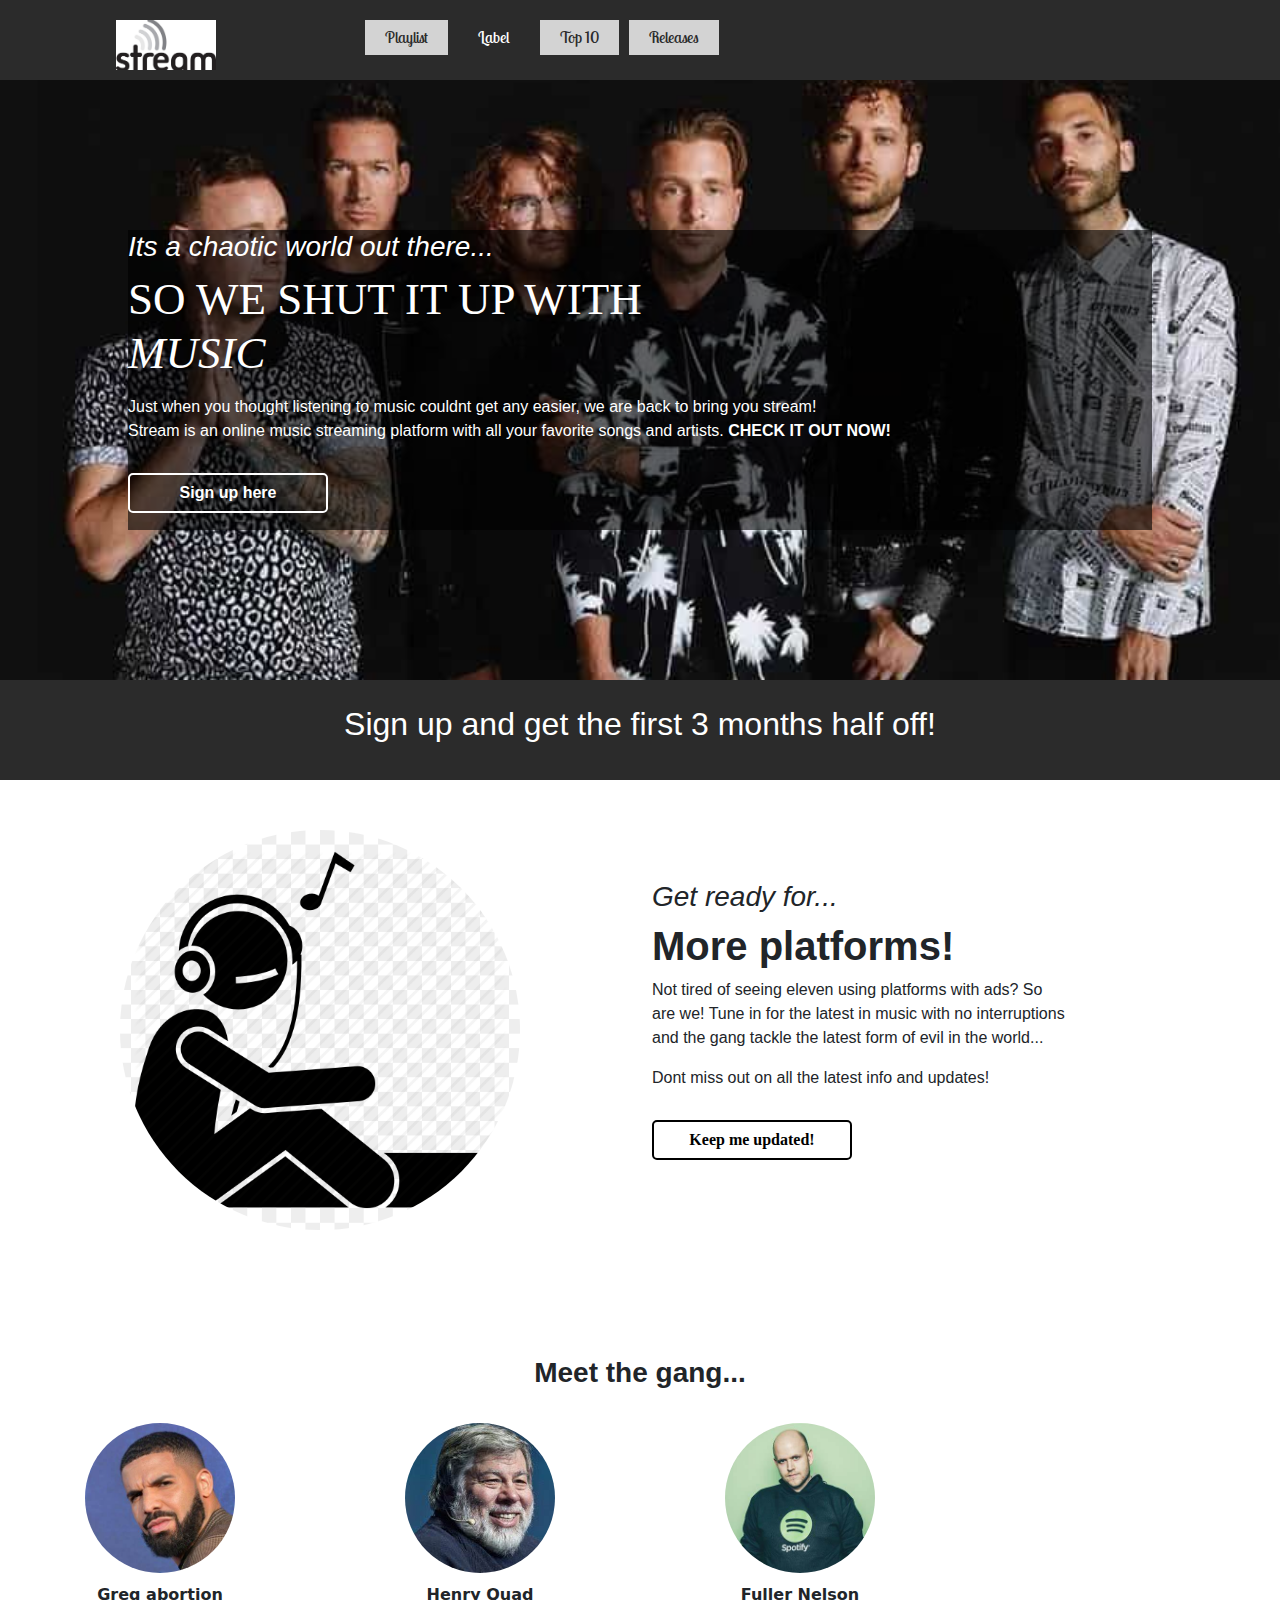
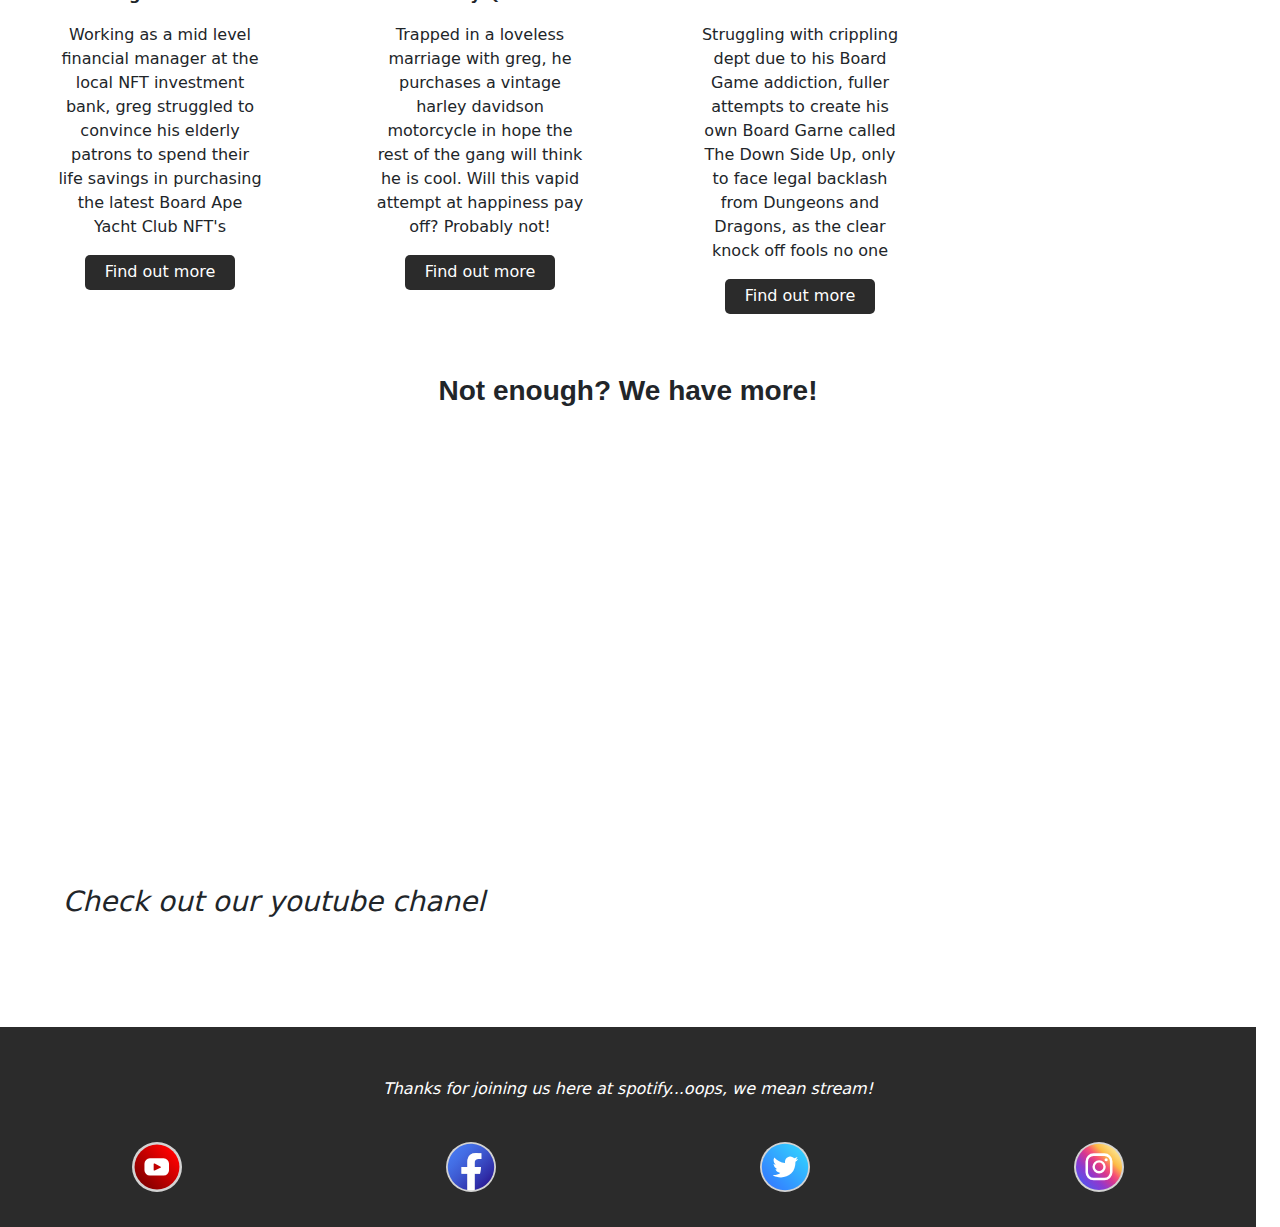
<file: pages/label.html>
<!DOCTYPE html>
<html lang="en">
<head>
    <meta charset="UTF-8">
    <meta http-equiv="X-UA-Compatible" content="IE=edge">
    <meta name="viewport" content="width=device-width, initial-scale=1.0">
    <title>Final</title>

      <!--External Documents-->
<link rel="stylesheet" href="https://cdn.jsdelivr.net/npm/bootstrap@5.2.3/dist/css/bootstrap.min.css">
<script src="https://cdn.jsdelivr.net/npm/bootstrap@5.2.3/dist/js/bootstrap.min.js">
 </script>


<link rel="preconnect" href="https://fonts.googleapis.com">
<link rel="preconnect" href="https://fonts.gstatic.com" crossorigin>
<link href="https://fonts.googleapis.com/css2?family=Lobster+Two:wght@700&display=swap" rel="stylesheet">
<link href="https://fonts.googleapis.com/css2?family=Lobster&family=Overpass&display=swap" rel="stylesheet">
    <!--Internal Documents-->
<link rel="stylesheet" href="../css/main3.css">

</head>
<body>
    <nav>
        <div class="row">
        <div class="logo"><h3></h3></div>
        <div class="nav-con">
           

            <ul>
                <a href="../index.html"><li>Releases</li></a>
                <a href="../pages/top10.html"><li>Top 10</li></a>
                <a href="../pages/label.html"><li class="active">Label</li></a>
                <a href="../pages/playlist.html"><li>Playlist</li></a>
            </ul>
            
           
        </div>
    </div>
    </nav>
    <header>
        <div class="overlay">
        
        
        <h3><i>Its a chaotic world out there...</i></h3>
        <h1>So we shut it up with <br><i>Music</i></h1>
        <p>Just when you thought listening to music couldnt get any easier, we are back to bring you stream!
            <br>Stream is an online music streaming platform with all your favorite songs and artists. <b>CHECK IT OUT NOW!</b>
        </p>
       <div class="cta">Sign up here</div>
    </div>
    </header>

    <div class="container-fluid">

        <div class="row">
            <div class="intro col-12">
                <h2>Sign up and get the first 3 months half off!</h2>            </div> 
        </div>

        <div class="row">
            <div class="col-6">
                <div class="image-circle"></div>
            </div> 
            <div class="col-6 half">
                <h3><i>Get ready for...</i></h3>
                <h1><b>More platforms!</b></h1>
                <p>Not tired of seeing eleven using platforms with ads? So<br>
                    are we! Tune in for the latest in music with no interruptions<br>
                    and the gang tackle the latest form of evil in the world...
                </p>
                <p>Dont miss out on all the latest info and updates!</p>
                <div class="cta-body">Keep me updated!</div>
            </div> 
        </div>

        <div class="row">
           <p><h3 class="section-head"><b>Meet the gang...</b></h3>
          
            <div class="col-3">
                <div class="thumbnail">
                    <div class="image"></div>
                    <p><strong>Greg abortion</strong></p>
                    <p>Working as a mid level financial manager at the local NFT investment bank, greg struggled to convince his elderly patrons to spend their life savings in purchasing the latest Board Ape Yacht Club NFT's</p>
                    <div class="small-btn">Find out more</div>
                </div>
            </div> 
            <div class="col-3">
                <div class="thumbnail">
                    <div class="image2"></div>
                    <p><strong>Henry Quad</strong></p>
                    <p> Trapped in a loveless marriage with greg, he purchases a vintage harley davidson motorcycle in hope the rest of the gang will think he is cool.
                        Will this vapid attempt at happiness pay off? Probably not!</p>
                    <div class="small-btn">Find out more</div>
                </div>
            </div> 
            <div class="col-3">
                <div class="thumbnail">
                    <div class="image3"></div>
                    <p><strong>Fuller Nelson</strong></p>
                    <p>Struggling with crippling dept due to his Board Game addiction, fuller attempts to create his own Board Garne called The Down Side Up, only to face legal backlash from Dungeons and Dragons, as the clear knock off fools no one </p>
                    <div class="small-btn">Find out more</div>
                </div>
           
        </div>

        <div class="row">
            <h3 style="margin-top: 60px;" class="section-head"><b>Not enough? We have more!</b></h3>
           
            <div class="col-6 dbl-50">
                
                <div class="image-block-pg2"><iframe width="560" height="315" src="https://www.youtube.com/embed/lggtwcmSq1k" title="YouTube video player" frameborder="0" allow="accelerometer; autoplay; clipboard-write; encrypted-media; gyroscope; picture-in-picture; web-share" allowfullscreen></iframe></div>
                <h3><i>Check out our youtube chanel</i></h3>
                
            </div> 
           
        </div>

        
        <div class="row">
            <footer>
                <p><i>Thanks for joining us here at spotify...oops, we mean stream!</i></p>
                <div class="row">
                <div class="col-3">
                    <div class="thumbnail">
                        <div class="image1"></div>
                        </div>
                </div> 
                <div class="col-3">
                    <div class="thumbnail">
                        <div class="image22"></div>
                        
                    </div>
                </div> 
                <div class="col-3">
                    <div class="thumbnail">
                        <div class="image32"></div>
                        
                    </div>
                </div> 
                <div class="col-3">
                    <div class="thumbnail">
                        <div class="image42"></div>
                        
                    </div>
                </div> 
            </div>
            </footer>
        </div>
        
    </div>
    <!--container-->
    
    
</body>
</html>
</file>
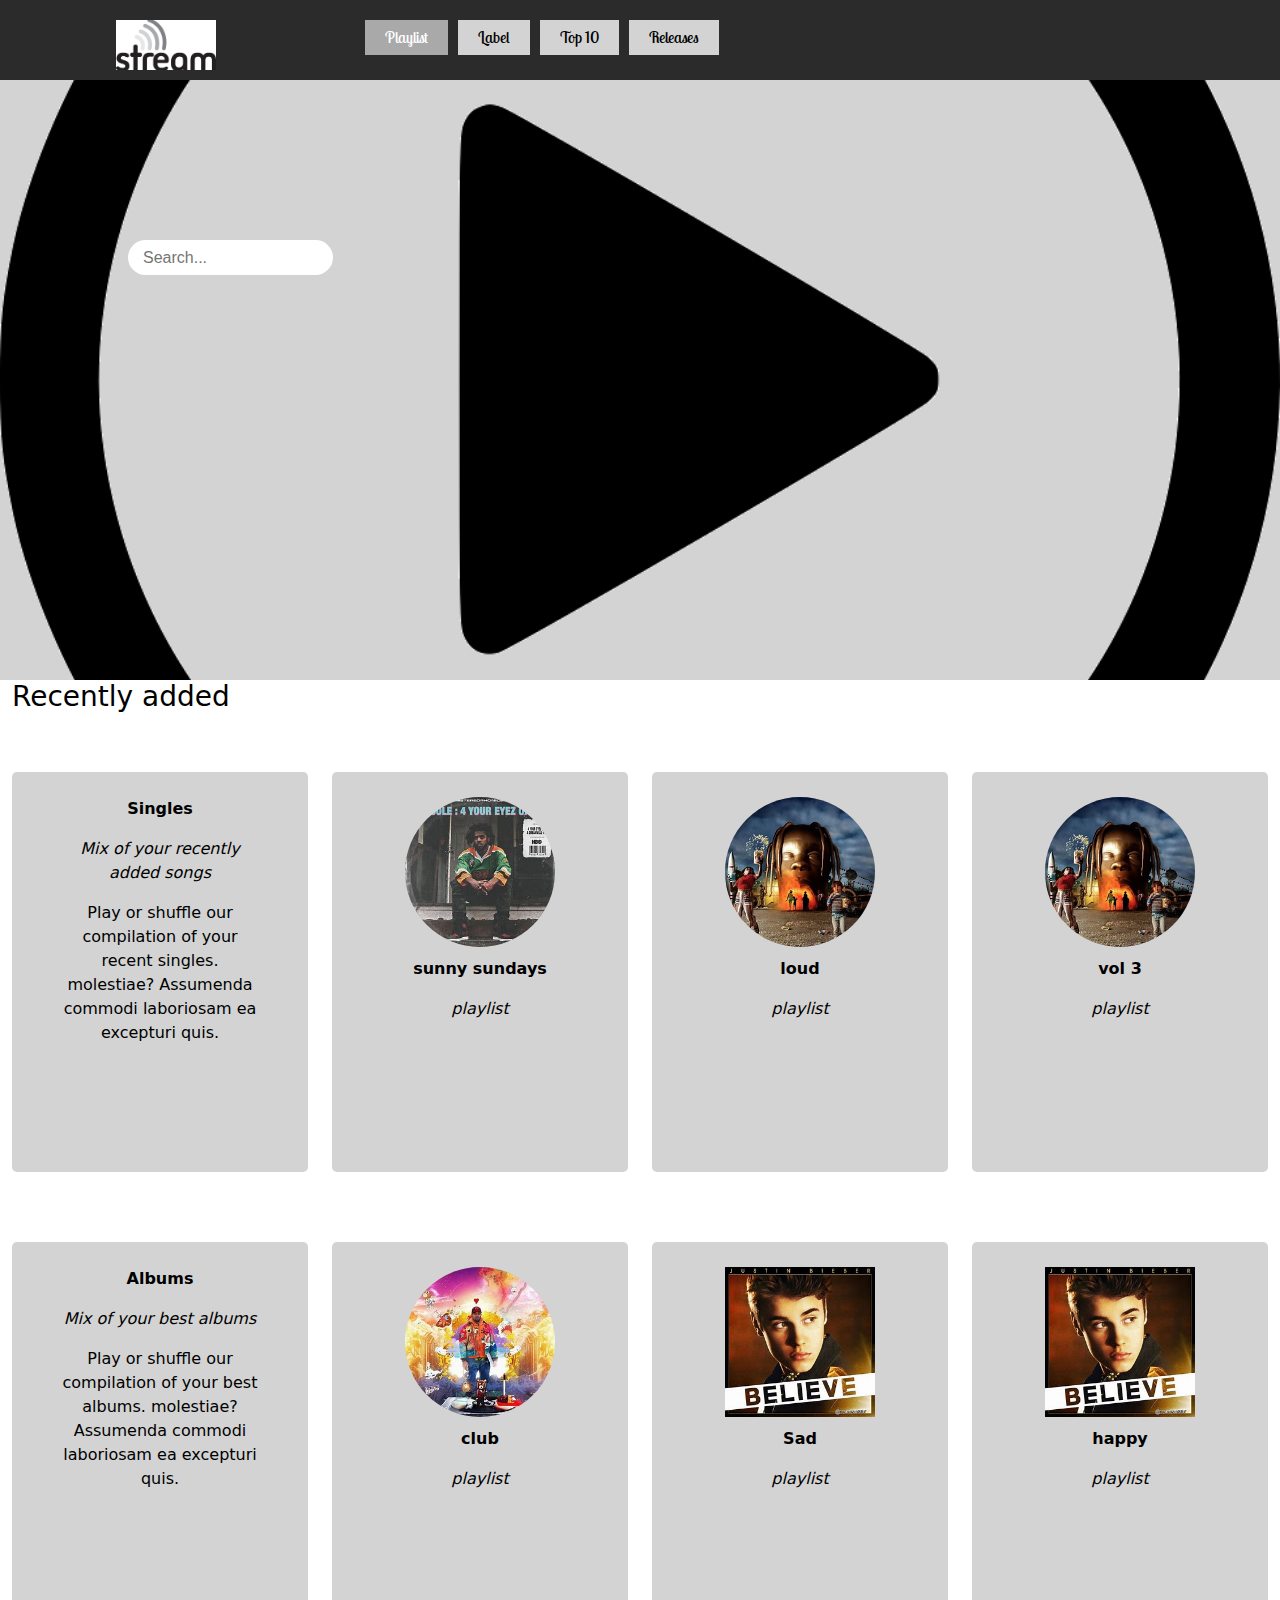
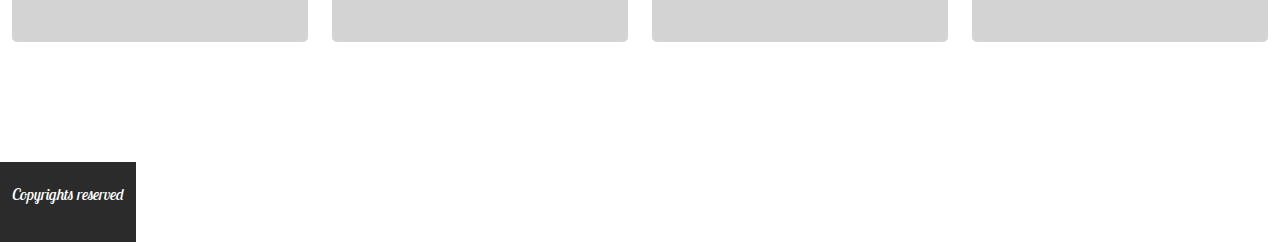
<file: pages/playlist.html>
<!DOCTYPE html>
<html lang="en">
<head>
    <meta charset="UTF-8">
    <meta http-equiv="X-UA-Compatible" content="IE=edge">
    <meta name="viewport" content="width=device-width, initial-scale=1.0">
    <title>Final</title>

      <!--External Documents-->
<link rel="stylesheet" href="https://cdn.jsdelivr.net/npm/bootstrap@5.2.3/dist/css/bootstrap.min.css">
<script src="https://cdn.jsdelivr.net/npm/bootstrap@5.2.3/dist/js/bootstrap.min.js">
 </script>


<link rel="preconnect" href="https://fonts.googleapis.com">
<link rel="preconnect" href="https://fonts.gstatic.com" crossorigin>
<link href="https://fonts.googleapis.com/css2?family=Lobster+Two:wght@700&display=swap" rel="stylesheet">
<link href="https://fonts.googleapis.com/css2?family=Lobster&family=Overpass&display=swap" rel="stylesheet">
    <!--Internal Documents-->
<link rel="stylesheet" href="../css/main4.css">

</head>
<body>
    <nav>
        <div class="row">
        <div class="logo"><h3></h3></div>
        <div class="nav-con">
           

            <ul>
                <a href="../index.html"><li>Releases</li></a>
                <a href="../pages/top10.html"><li>Top 10</li></a>
                <a href="../pages/label.html"><li >Label</li></a>
                <a href="../pages/playlist.html"><li class="active">Playlist</li></a>
            </ul>
            
           
        </div>
    </div>
    </nav>
    <header>
        <div class="overlay">
        
        
            <input class="input-el" type="text" placeholder="Search..." required>
    </div>
    </header>

    <div class="container-fluid">

       

        <div class="row">
            <div class="container-fluid">
            <h3>Recently added</h3>
          

        

        

                <div class="row">
                    
                     <div class="col-3">
                         <div class="image-block">
                            <strong>Singles</strong></p>
                                <p><i>Mix of your recently added songs</i></p>
                                <p>Play or shuffle our compilation of your recent singles. molestiae? Assumenda commodi laboriosam ea excepturi quis.</p>
                               
                          
                             
                         
                         </div>
                     </div> 
                     <div class="col-3">
                         <div class="image-block">
                             <div class="image2"></div>
                             <strong>sunny sundays</strong></p>
                             <p><i>playlist</i></p>
                             
                         </div>
                     </div> 
                     <div class="col-3">
                         <div class="image-block">
                             <div class="image3"></div>
                             <strong>loud</strong></p>
                             <p><i>playlist</i></p>
                             
                         </div>
                     </div> 
                     <div class="col-3">
                        <div class="image-block">
                            <div class="image3"></div>
                            <strong>vol 3</strong></p>
                             <p><i>playlist</i></p>
                            
                        </div>
                           
                         </div>
                     </div> 

                     <div class="row">
                    
                        <div class="col-3">                    
                            <div class="image-block">
                                <p><strong>Albums</strong></p>
                                <p><i>Mix of your best albums</i></p>
                                <p>Play or shuffle our compilation of your best albums. molestiae? Assumenda commodi laboriosam ea excepturi quis.</p>
                               
                                <div class="image11"></div>
                                
                            </div>
                        </div> 
                        <div class="col-3">
                            <div class="image-block">
                                <div class="image22"></div>
                                <strong>club</strong></p>
                                <p><i>playlist</i></p>
                                
                            </div>
                        </div> 
                        <div class="col-3">
                            <div class="image-block">
                                <div class="image33"></div>
                                <strong>Sad</strong></p>
                                <p><i>playlist</i></p>
                            </div>
                        </div> 
                        <div class="col-3">
                           <div class="image-block">
                               <div class="image33"></div>
                               <strong>happy</strong></p>
                               <p><i>playlist</i></p>
                               
                           </div>
                              
                            </div>
                        </div> 
                    
                          
                       </div> 
                 






                     
                 
                       
                    </div> 
                <div class="row">
                    <footer>
                        <p><i>Copyrights reserved</i></p>
                        
                    </footer>
                </div>
            


            </div>
        
            <!--container-->
        
    



</body>
</html>
</file>
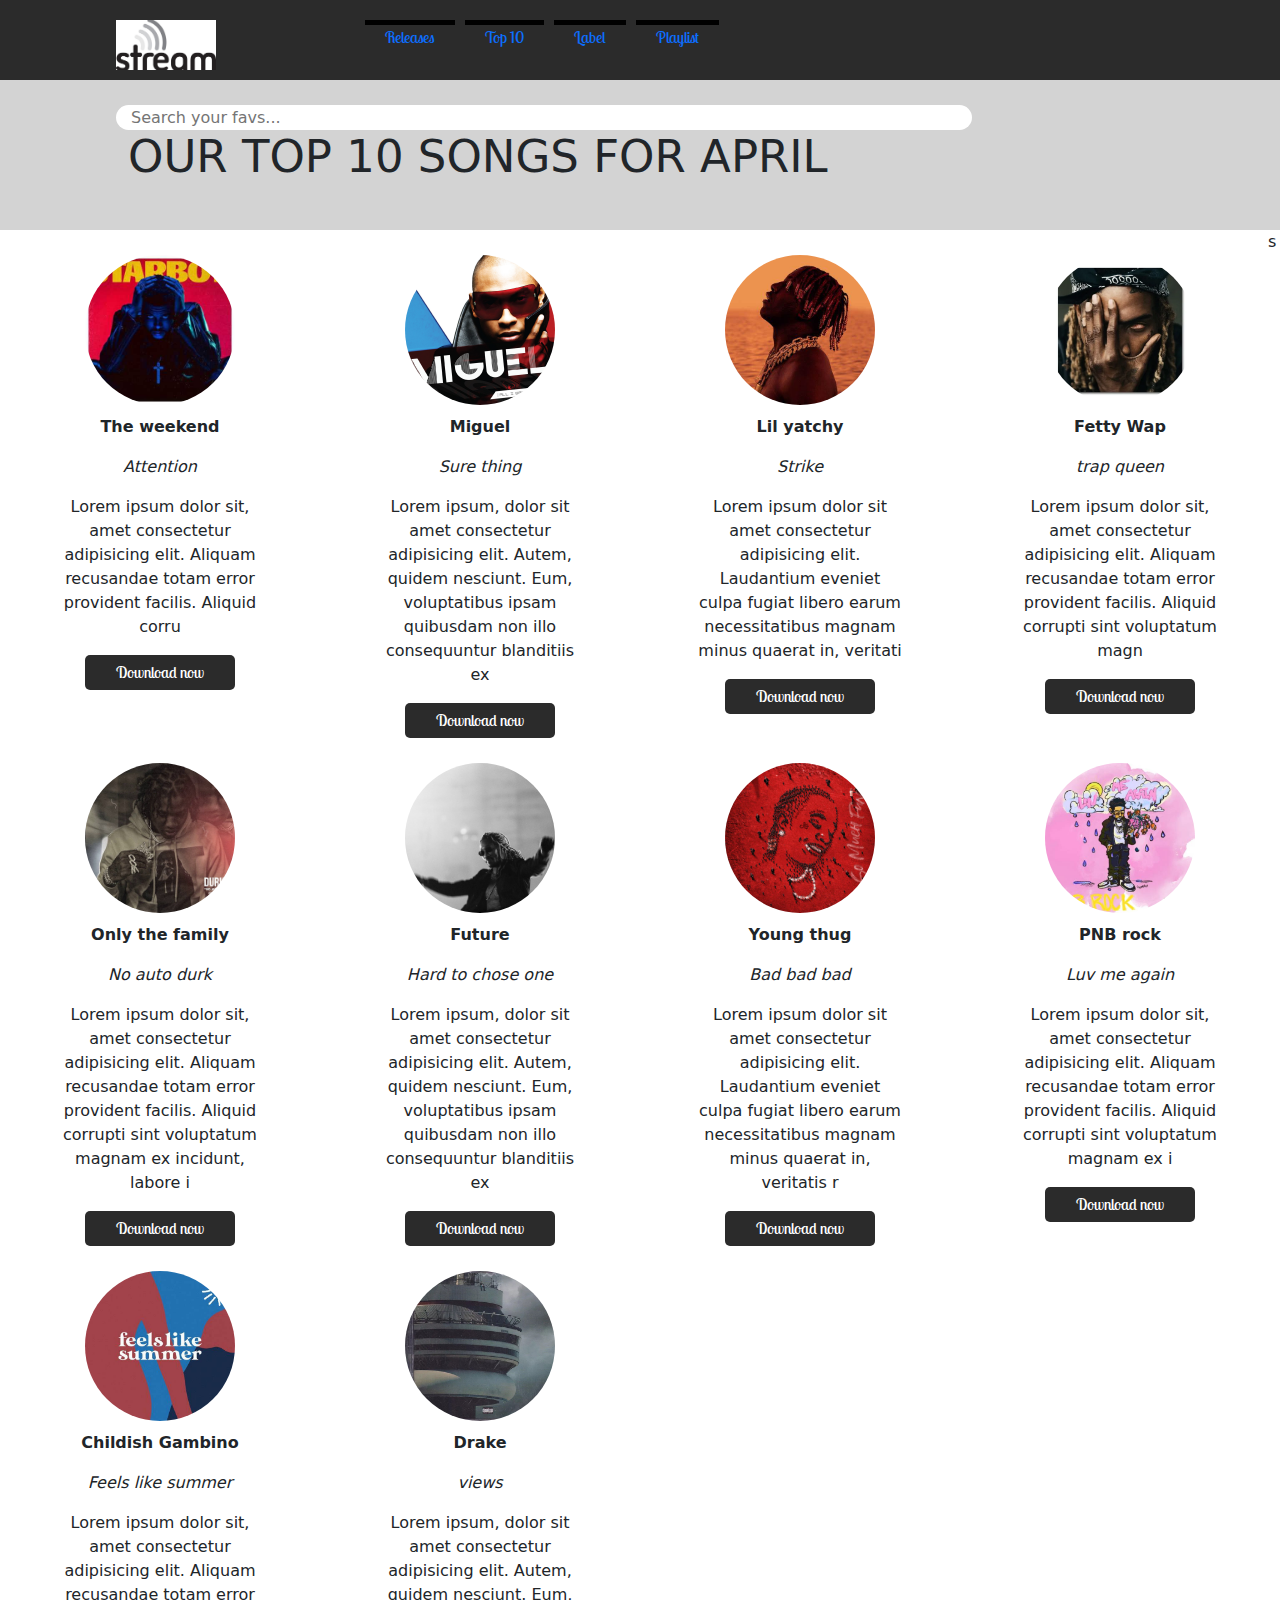
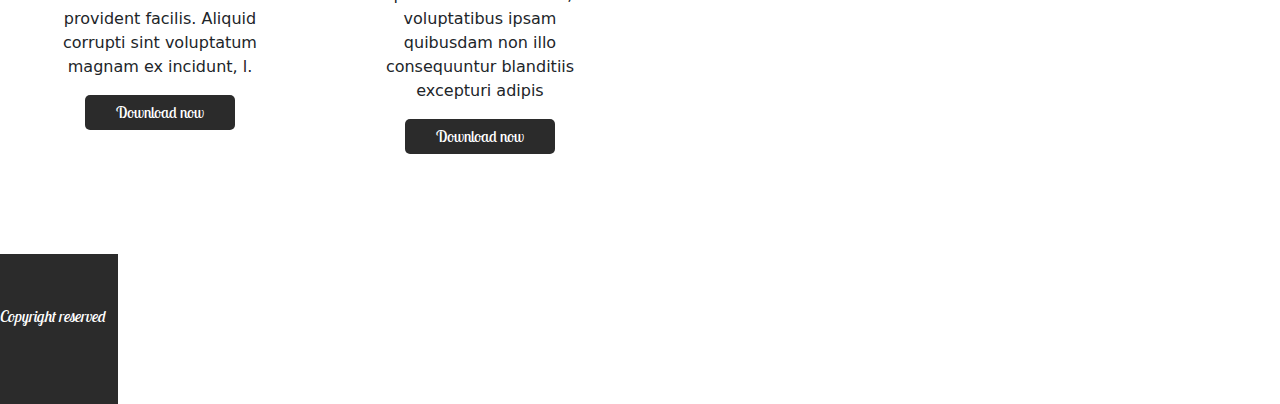
<file: pages/top10.html>
<!DOCTYPE html>
<html lang="en">
<head>
    <meta charset="UTF-8">
    <meta http-equiv="X-UA-Compatible" content="IE=edge">
    <meta name="viewport" content="width=device-width, initial-scale=1.0">
    <title>Final</title>

      <!--External Documents-->
<link rel="stylesheet" href="https://cdn.jsdelivr.net/npm/bootstrap@5.2.3/dist/css/bootstrap.min.css">
<script src="https://cdn.jsdelivr.net/npm/bootstrap@5.2.3/dist/js/bootstrap.min.js">
 </script>


<link rel="preconnect" href="https://fonts.googleapis.com">
<link rel="preconnect" href="https://fonts.gstatic.com" crossorigin>
<link href="https://fonts.googleapis.com/css2?family=Lobster+Two:wght@700&display=swap" rel="stylesheet">
<link href="https://fonts.googleapis.com/css2?family=Lobster&family=Overpass&display=swap" rel="stylesheet">
    <!--Internal Documents-->
<link rel="stylesheet" href="../css/main2.css">

</head>
<body>
    <nav>
        <div class="row">
        <div class="logo"><h3></h3></div>
        <div class="nav-con">
           

            <ul>
                <a href="../index.html"><li>Releases</li></a>
                <a href="pages/top10.html"><li class="active">Top 10</li></a>
                <a href="../pages/label.html"><li>Label</li></a>
                <a href="../pages/playlist.html"><li>Playlist</li></a>
            </ul>
            
           
        </div>
    </div>
    </nav>
    <header>
        <div class="row"> 
            <input class="input-el" type="text" placeholder="Search your favs..." required>
        <h1>Our top 10 songs for april</h1>
        
    </div>
    </header> 
    
    

    <div class="container-fluid">

        

        

        <div class="row">
            
             <div class="col-3">
                 <div class="thumbnail">
                     <div class="image1"></div>
                     <p><strong>The weekend</strong></p>
                     <p><i>Attention</i></p>
                     <p>Lorem ipsum dolor sit, amet consectetur adipisicing elit. Aliquam recusandae totam error provident facilis. Aliquid corru</p>
                     <div class="small-btn">Download now</div>
                 </div>
             </div> 
             <div class="col-3">
                 <div class="thumbnail">
                     <div class="image2"></div>
                     <p><strong>Miguel</strong></p>
                     <p><i>Sure thing</i></p>
                     <p> Lorem ipsum, dolor sit amet consectetur adipisicing elit. Autem, quidem nesciunt. Eum, voluptatibus ipsam quibusdam non illo consequuntur blanditiis ex</p>
                     <div class="small-btn">Download now</div>
                 </div>
             </div> 
             <div class="col-3">
                 <div class="thumbnail">
                     <div class="image3"></div>
                     <p><strong>Lil yatchy</strong></p>
                     <p><i>Strike</i></p>
                     <p>Lorem ipsum dolor sit amet consectetur adipisicing elit. Laudantium eveniet culpa fugiat libero earum necessitatibus magnam minus quaerat in, veritati</p>
                     <div class="small-btn">Download now</div>
                 </div>
             </div> 
             <div class="col-3">
                <div class="thumbnail">
                    <div class="image4"></div>
                    <p><strong>Fetty Wap</strong></p>
                    <p><i>trap queen</i></p>
                    <p>Lorem ipsum dolor sit, amet consectetur adipisicing elit. Aliquam recusandae totam error provident facilis. Aliquid corrupti sint voluptatum magn</p>
                    <div class="small-btn">Download now</div>
                </div>
            </div> 
             </div> 
             <div class="row">
            
                <div class="col-3">
                    <div class="thumbnail">
                        <div class="image11"></div>
                        <p><strong>Only the family</strong></p>
                        <p><i>No auto durk</i></p>
                        <p>Lorem ipsum dolor sit, amet consectetur adipisicing elit. Aliquam recusandae totam error provident facilis. Aliquid corrupti sint voluptatum magnam ex incidunt, labore i</p>
                        <div class="small-btn">Download now</div>
                    </div>
                </div> 
                <div class="col-3">
                    <div class="thumbnail">
                        <div class="image22"></div>
                        <p><strong>Future</strong></p>
                        <p><i>Hard to chose one</i></p>
                        <p> Lorem ipsum, dolor sit amet consectetur adipisicing elit. Autem, quidem nesciunt. Eum, voluptatibus ipsam quibusdam non illo consequuntur blanditiis ex</p>
                        <div class="small-btn">Download now</div>
                    </div>
                </div> 
                <div class="col-3">
                    <div class="thumbnail">
                        <div class="image33"></div>
                        <p><strong>Young thug</strong></p>
                        <p><i>Bad bad bad</i></p>
                        <p>Lorem ipsum dolor sit amet consectetur adipisicing elit. Laudantium eveniet culpa fugiat libero earum necessitatibus magnam minus quaerat in, veritatis r</p>
                        <div class="small-btn">Download now</div>
                    </div>
                </div> 
                <div class="col-3">
                   <div class="thumbnail">
                       <div class="image44"></div>
                       <p><strong>PNB rock</strong></p>
                       <p><i>Luv me again</i></p>
                       <p>Lorem ipsum dolor sit, amet consectetur adipisicing elit. Aliquam recusandae totam error provident facilis. Aliquid corrupti sint voluptatum magnam ex i</p>
                       <div class="small-btn">Download now</div>
                   </div>
               </div> 
                </div> 


                <div class="row">
            
                    <div class="col-3">
                        <div class="thumbnail">
                            <div class="image5"></div>
                            <p><strong>Childish Gambino</strong></p>
                            <p><i>Feels like summer</i></p>
                            <p>Lorem ipsum dolor sit, amet consectetur adipisicing elit. Aliquam recusandae totam error provident facilis. Aliquid corrupti sint voluptatum magnam ex incidunt, l.</p>
                            <div class="small-btn">Download now</div>
                        </div>
                    </div> 
                    <div class="col-3">
                        <div class="thumbnail">
                            <div class="image6"></div>
                            <p><strong>Drake</strong></p>
                            <p><i>views</i></p>
                            <p> Lorem ipsum, dolor sit amet consectetur adipisicing elit. Autem, quidem nesciunt. Eum, voluptatibus ipsam quibusdam non illo consequuntur blanditiis excepturi adipis</p>
                            <div class="small-btn">Download now</div>
                        </div>
                    </div> 

         </div>
               
            </div> 
        <div class="row">
            <footer>
                <p><i>Copyright reserved</i></p>
                
            </footer>
        </div>
        
    </div>
    <!--container-->
    
    
</body>
</html>

s
</file>
<file: css/main3.css>
nav{
    width: 100%;
    height: 80px;
    background-color: #2b2b2b;
    padding-left: 10%;
    padding-right: 10%;
    padding-top: 20px;
    font-family :'Lobster Two', cursive;
    

}
.logo{
    float: left;
    color: white;
    font-family: 'Lobster', cursive;
    background-size: cover;
    background-position: center;
    background-image: url("../assets/stream.jpg");
    width: 100px;
    height: 50px;
    

}
.input-el{
    width:20%;
    height:35px;
    margin-top:10px;
    padding-left: 15px;
    border: none;
    border-radius: 20px;
     float: right;
}

.nav-con{
    width: 520px;
    height: 60px;
    float:right;
}

nav ul{
    list-style: none;
    float:right;
    
    
    
}
nav li{
   float: right;
   padding-left: 20px;
   padding-right: 20px;
   height: 35px;
   background-color:lightgrey;
   margin-left: 5px;
   margin-right: 5px;
   padding-top: 5px;
}

nav li:hover{
    background-color:white;
    color: black;
 }

 header{
    width: 100%;
    height: 600px;
    color: white;
    padding-left: 10%;
    padding-top: 150px;
    padding-right: 10%;
    font-family: 'Titillium Web', sans-serif;
    background-image: url("../assets/band.jpg");
    background-size: cover;
    background-position: center; 


}

.overlay{
    width: 100%;
    height: 300px;
    background-color: rgba(0,0,0,0.6);
    
}

header h1{
    font-size: 45px;
    margin-bottom: 15px;
    text-transform: uppercase;
    font-family: 'Abril Fatface', cursive;

}
.intro{
    width: 100%;
    height: 100px;
    background-color: #2b2b2b;;
    text-align: center;
    padding-top: 25px;
    color: white;
    font-family: 'Titillium Web', sans-serif;
}

.image-block{
    width: 80%;
    height: 400px;
    margin: 0 auto;
    margin-top: 50px;
    border-radius: 5px;
    background-size: cover ;
    background-position: center ;
    
    
}

.image-block-pg2{
    width: 100%;
    height: 400px;
    margin: 0 auto;
    margin-top: 50px;
    border-radius: 5px;
    margin-bottom: 20px;
    background-size: cover;
    background-position: center; 
}


.cta{
    width: 200px;
    height: 40px;
    border: 2px solid white;
    color: white;
    border-radius: 5px;
    text-align: center;
    padding-top: 6px;
    padding-left: 6px;
    padding-right: 6px;
    font-weight: bold;
    margin-top: 30px;
    
}

.cta:hover{
    background-color: #2b2b2b;
    color: white;
    cursor: pointer;
}

.half{
    padding-top: 100px;
    padding-right: 10%;
    font-family: 'Titillium Web', sans-serif;
}

.thumbnail{
    text-align: center;
    padding-top: 25px;
    padding-left: 15%;
    padding-right: 15%;
    
 
}
    

.image{
    width: 150px;
    height: 150px;
    border-radius: 50%;
   
    margin: 0 auto;
    margin-bottom: 10px;
    background-image: url("../assets/owner1.jpg");
    background-size: cover;
    background-position: center; 
    
}
.image2{
    width: 150px;
    height: 150px;
    border-radius: 50%;

    margin: 0 auto;
    margin-bottom: 10px;
    background-image: url("../assets/owner2.jpg");
    background-size: cover;
    background-position: center; 
    
}
.image3{
    width: 150px;
    height: 150px;
    border-radius: 50%;
    margin: 0 auto;
    margin-bottom: 10px;
    background-image: url("../assets/owner3.jpg");
    background-size: cover;
    background-position: center; 
    
}


.small-btn{
    width: 150px;
    height: 35px;
    background-color: #2b2b2b;
    color: white;
    border-radius: 5px;
    padding-top: 5px;
    margin:  0 auto;
    
}


.small-btn:hover{
   border: 2px solid #2b2b2b;
   background-color: white;
   color: #2b2b2b;
   cursor: pointer;
   padding-top: 3px;
 
}

.section-head{
    text-align: center;
    margin-top: 100px;
    font-family: 'Titillium Web', sans-serif;
}

footer{
    width: 100%;
    height: 200px;
    background-color: #2b2b2b;
    color: White;
    text-align: center;
    padding-top: 50px;
    margin-top: 100px !important;

    
}
.thumbnail{
    text-align: center;
    padding-top: 25px;
    padding-left: 15%;
    padding-right: 15%;
    
 
}
    

.image1{
    width: 50px;
    height: 50px;
    border-radius: 50%;
    background-color: lightgrey;
    margin: 0 auto;
    margin-bottom: 10px;
    background-image: url("../assets/social-01.svg");
    background-size: cover;
    background-position: center; 
    
}
.image22{
    width: 50px;
    height: 50px;
    border-radius: 50%;
    background-color: lightgrey;
    margin: 0 auto;
    margin-bottom: 10px;
    background-image: url("../assets/social-02.svg");
    background-size: cover;
    background-position: center; 
    
}
.image32{
    width: 50px;
    height: 50px;
    border-radius: 50%;
    background-color: lightgrey;
    margin: 0 auto;
    margin-bottom: 10px;
    background-image: url("../assets/social-03.svg");
    background-size: cover;
    background-position: center; 
    
}
.image42{
    width: 50px;
    height: 50px;
    border-radius: 50%;
    background-color: lightgrey;
    margin: 0 auto;
    margin-bottom: 10px;
    background-image: url("../assets/social-04.svg");
    background-size: cover;
    background-position: center; 
    
}


 ul a{
    text-decoration: none;
    color:#2b2b2b

}
 
 .active{
    background-color: #2b2b2b;
    color: white;
    
}
 

 
 .title-block{
        width:100%;
        height: 200px;
    
    margin-top: 25px;
    border-radius: 5px;
    margin-top: 50px;
    margin-bottom: 20px;
    background-size: cover;
    background-position: center; 
    background-image: url("../assets/social-01.svg");
    
}
.title-block2{
    width:100%;
    height: 200px;
    
margin-top: 25px;
border-radius: 5px;
margin-top: 50px;
margin-bottom: 20px;
background-size: cover;
background-position: center; 
background-image: url("../assets/album\ 1.jpg");

}
.title-block3{
    width:100%;
    height: 200px;
margin-top: 25px;
border-radius: 5px;
margin-top: 50px;
margin-bottom: 20px;
background-size: cover;
background-position: center; 
background-image: url("../assets/album\ 1.jpg");

}
 .title{
    padding-left: 5%;
    padding-right: 5%;

}
 
 .dbl-50 p{
    width: 80%;
    
}
 

 .title h4{
   margin-top: 20px;
   
}
 

 .title-btn{
    width: 150px;
    height: 35px;
    background-color: #2b2b2b;
    color: white;
    border-radius: 5px;
    padding-top: 5px;
    text-align: center;
    margin-top: 20px;

}


.title-btn:hover{
   border: 2px solid #2b2b2b;
   background-color: white;
   color: #2b2b2b;
   cursor: pointer;
   padding-top: 3px;
   
}


.dbl-50{
    padding-left: 5%;
    
}


.image-circle{
    width: 400px;
    height: 400px;
    border-radius: 50%;
    background-color: lightgrey;
    margin: 0 auto;
    margin-top: 50px;
    margin-bottom: 10px;
    background-image: url("../assets/listen.png");
    background-size: cover;
    background-position: center; 
    
}

 nav h3{
    font-size:35px;
    letter-spacing:2px;
    font-family: 'Bungee Spice', cursive;
    font-family: 'Monoton', cursive;
 }

 .cta-body{
    width: 200px;
    height: 40px;
    border: 2px solid black;
    color: black;
    border-radius: 5px;
    text-align: center;
    padding-top: 6px;
    font-weight: bold;
    margin-top: 30px;
    font-family: 'Abril Fatface', cursive;
}

.cta-body:hover{
    background-color: #2b2b2b;
    color: white;
    cursor: pointer;
}

col-6 h1{
    font-size: 45px;
    margin-bottom: 15px;
    text-transform: uppercase;
    font-family: 'Abril Fatface', cursive;

}
</file>
<file: css/main4.css>
nav{
    width: 100%;
    height: 80px;
    background-color: #2b2b2b;
    padding-left: 10%;
    padding-right: 10%;
    padding-top: 20px;
    font-family :'Lobster Two', cursive;
    

}
.logo{
    float: left;
    color: white;
    font-family: 'Lobster', cursive;
    background-size: cover;
    background-position: center;
    background-image: url("../assets/stream.jpg");
    width: 100px;
    height: 50px;
    

}
.input-el{
    width:100%;
    height:35px;
    margin-top:10px;
    padding-left: 15px;
    border: none;
    border-radius: 20px;
     float: center;
}

.nav-con{
    width: 520px;
    height: 60px;
    float:right;
}

nav ul{
    list-style: none;
    float:right;
    
    
    
}
nav li{
   float: right;
   padding-left: 20px;
   padding-right: 20px;
   height: 35px;
   background-color:lightgrey;
   margin-left: 5px;
   margin-right: 5px;
   padding-top: 5px;
}

nav li:hover{
    background-color:white;
    color: black;
 }

 header{
    width: 100%;
    height: 100px;
    color: white;
    padding-left: 10%;
    padding-top: 15px;
    padding-right: 10%;
    font-family: 'Titillium Web', sans-serif;
    background-image: url("../assets/play.png");
    background-size: cover;
    background-position: center; 
    cursor: pointer;
  

}



header h1{
    font-size: 45px;
    margin-bottom: 15px;
    text-transform: uppercase;
    font-family: 'Abril Fatface', cursive;

}
.intro{
    width: 100%;
    height: 100px;
    background-color: #2b2b2b;;
    text-align: center;
    padding-top: 25px;
    color: white;
    font-family: 'Titillium Web', sans-serif;
}

.image-block{
    width: 80%;
    height: 400px;
    margin: 0 auto;
    margin-top: 50px;
    border-radius: 5px;
    background-size: cover ;
    background-position: center ;

    
    
}

.image-block-pg2{
    width: 100%;
    height: 400px;
    margin: 0 auto;
    margin-top: 50px;
    border-radius: 5px;
    margin-bottom: 20px;
    background-size: cover;
    background-position: center; 
    background-color: #2b2b2b;
    color: white;
}


.cta{
    width: 200px;
    height: 40px;
    border: 2px solid white;
    color: white;
    border-radius: 5px;
    text-align: center;
    padding-top: 6px;
    padding-left: 6px;
    padding-right: 6px;
    font-weight: bold;
    margin-top: 30px;
    
}

.cta:hover{
    background-color: #2b2b2b;
    color: white;
    cursor: pointer;
}

.half{
    padding-top: 100px;
    padding-right: 10%;
    font-family: 'Titillium Web', sans-serif;
}

.thumbnail{
    text-align: center;
    padding-top: 25px;
    padding-left: 15%;
    padding-right: 15%;
    background-color: #2b2b2b;
    color: white;
    
 
}
    

.image{
    width: 150px;
    height: 150px;
    border-radius: 50%;
   
    margin: 0 auto;
    margin-bottom: 10px;
    background-image: url("../assets/owner1.jpg");
    background-size: cover;
    background-position: center; 
    
}
.image2{
    width: 150px;
    height: 150px;
    border-radius: 50%;

    margin: 0 auto;
    margin-bottom: 10px;
    background-image: url("../assets/owner2.jpg");
    background-size: cover;
    background-position: center; 
    
}
.image3{
    width: 150px;
    height: 150px;
    border-radius: 50%;
    margin: 0 auto;
    margin-bottom: 10px;
    background-image: url("../assets/owner3.jpg");
    background-size: cover;
    background-position: center; 
    
}


.small-btn{
    width: 150px;
    height: 35px;
    background-color: #2b2b2b;
    color: white;
    border-radius: 5px;
    padding-top: 5px;
    margin:  0 auto;
    
}


.small-btn:hover{
   border: 2px solid #2b2b2b;
   background-color: white;
   color: #2b2b2b;
   cursor: pointer;
   padding-top: 3px;
 
}

.section-head{
    text-align: center;
    margin-top: 100px;
    font-family: 'Titillium Web', sans-serif;
}

footer{
    width: 100%;
    height: 200px;
    background-color: #2b2b2b;
    color: White;
    text-align: center;
    padding-top: 50px;
    margin-top: 100px !important;

    
}
.thumbnail{
    text-align: center;
    padding-top: 25px;
    padding-left: 15%;
    padding-right: 15%;
    
 
}
    

.image1{
    width: 50px;
    height: 50px;
    border-radius: 50%;
    background-color: lightgrey;
    margin: 0 auto;
    margin-bottom: 10px;
    background-image: url("../assets/social-01.svg");
    background-size: cover;
    background-position: center; 
    
}
.image22{
    width: 50px;
    height: 50px;
    border-radius: 50%;
    background-color: lightgrey;
    margin: 0 auto;
    margin-bottom: 10px;
    background-image: url("../assets/social-02.svg");
    background-size: cover;
    background-position: center; 
    
}
.image32{
    width: 50px;
    height: 50px;
    border-radius: 50%;
    background-color: lightgrey;
    margin: 0 auto;
    margin-bottom: 10px;
    background-image: url("../assets/social-03.svg");
    background-size: cover;
    background-position: center; 
    
}
.image42{
    width: 50px;
    height: 50px;
    border-radius: 50%;
    background-color: lightgrey;
    margin: 0 auto;
    margin-bottom: 10px;
    background-image: url("../assets/social-04.svg");
    background-size: cover;
    background-position: center; 
    
}


 ul a{
    text-decoration: none;
    color:#2b2b2b

}
 
 .active{
    background-color: #2b2b2b;
    color: white;
    
}
 

 
 .title-block{
        width:100%;
        height: 200px;
    
    margin-top: 25px;
    border-radius: 5px;
    margin-top: 50px;
    margin-bottom: 20px;
    background-size: cover;
    background-position: center; 
    background-image: url("../assets/social-01.svg");
    
}
.title-block2{
    width:100%;
    height: 200px;
    
margin-top: 25px;
border-radius: 5px;
margin-top: 50px;
margin-bottom: 20px;
background-size: cover;
background-position: center; 
background-image: url("../assets/album\ 1.jpg");

}
.title-block3{
    width:100%;
    height: 200px;
margin-top: 25px;
border-radius: 5px;
margin-top: 50px;
margin-bottom: 20px;
background-size: cover;
background-position: center; 
background-image: url("../assets/album\ 1.jpg");

}
 .title{
    padding-left: 5%;
    padding-right: 5%;

}
 
 .dbl-50 p{
    width: 80%;
    
}
 

 .title h4{
   margin-top: 20px;
   
}
 

 .title-btn{
    width: 150px;
    height: 35px;
    background-color: #2b2b2b;
    color: white;
    border-radius: 5px;
    padding-top: 5px;
    text-align: center;
    margin-top: 20px;

}


.title-btn:hover{
   border: 2px solid #2b2b2b;
   background-color: white;
   color: #2b2b2b;
   cursor: pointer;
   padding-top: 3px;
   
}


.dbl-50{
    padding-left: 5%;
    
}




 nav h3{
    font-size:35px;
    letter-spacing:2px;
    font-family: 'Bungee Spice', cursive;
    font-family: 'Monoton', cursive;
 }

 .cta-body{
    width: 200px;
    height: 40px;
    border: 2px solid black;
    color: black;
    border-radius: 5px;
    text-align: center;
    padding-top: 6px;
    font-weight: bold;
    margin-top: 30px;
    font-family: 'Abril Fatface', cursive;
}

.cta-body:hover{
    background-color: #2b2b2b;
    color: white;
    cursor: pointer;
}

col-6 h1{
    font-size: 45px;
    margin-bottom: 15px;
    text-transform: uppercase;
    font-family: 'Abril Fatface', cursive;

}


.logo{
    float: left;
    color: black;
    font-family: 'Lobster', cursive;
    background-size: cover;
    background-position: center;
    background-image: url("../assets/stream.jpg");
    

}

.nav-con{
    width: 520px;
    height: 60px;
    float: right;
}




.row{
    float: left;
    
    
}


nav ul{
    list-style: none;
    float:right;
    
    
    
}
nav li{
   float: right;
   padding-left: 20px;
   padding-right: 20px;
   height: 35px;
   background-color:lightgrey;
   margin-left: 5px;
   margin-right: 5px;
   padding-top: 5px;
}

nav li:hover{
    background-color:white;
    color: black;
 }

header{
    width: 100%;
    height: 600px;
    background-color: lightgray;
    padding-left: 10%;
    padding-top: 150px;
    padding-right: 10%;
  
}

header h1{
    font-size: 45px;
    margin-bottom: 5px;
    text-transform: uppercase;
}

.intro{
    width: 100%;
    height: 100px;
    background-color: black;
    text-align: center;
    padding-top: 25px;
    color: white;
}

.image-block{
    width: 80%;
    height: 400px;
    background-color: lightgray;
    margin-top: 50px;
    
}

.image-block{
    width: 100%;
    height: 400px;
    background-color: lightgray;
    margin-top : 50px;
    margin-bottom: 20px;
}



.half{
    padding-top: 100px;
    padding-right: 10%;
}

.thumbnail{
    text-align: center;
    padding-top: 25px;
    padding-left: 15%;
    padding-right: 15%;
}

.image{
    width: 150px;
    height: 150px;
    border-radius: 50%;
    background-color: lightgrey;
    margin-bottom: 10px;
}

.small-btn{
    width: 150px;
    height: 35px;
    background-color: black;
    color: white;
    border-radius: 5px;
    padding-top: 5px;
}

.small-btn:hover{
   background-color: white;
   color: black;
   cursor: pointer;
   padding-top: 3px;
}

.section-head{
    text-align: center;
    margin-top: 80px;
}


 ul a{
    color:black
 }

 .active{
    background-color: darkgrey;
    color: white;
 }

 .title-block{
    width:100%;
    height: 250px;
    background-color: lightgray;
    margin-top: 20px;
 }

 .title{
    padding-left: 5%;
    padding-right: 5%;
 }

 
 .title h4{
   margin-top: 20px;
 }

 .title-btn{
    width: 120px;
    height: 30px;
    background-color: black;
    color: white;
    padding-top: 5px;
    text-align: center;
    margin-top: 20px;
}

.title-btn:hover{
   background-color: white;
   color: black;
   cursor: pointer;
   padding-top: 3px;
}

.button-one{
    width: 200px;
    background-color:#2b2b2b;
    border-radius:5px;
    text-align:center;
    padding-bottom:15px;
    color:white;
    margin-bottom:20px;
    font-weight:bold;
    float: right;
    text-align: center;
    float: right;
   padding-left: 20px;
   padding-right: 20px;
   height: 35px;
   margin-left: 5px;
   margin-right: 5px;
   padding-top: 5px;
}






.button-one:hover{
    cursor: pointer;
    border: 2px solid #2b2b2b;
    background-color:white;
    color: #2b2b2b;
    width: 196px;
    height: 31px;
    padding-top: 20px;
    padding-bottom: 20px;


}

body{
    color: black;

}

.cta{
    width:500px;
    height: 35px;
    margin-top:20px;


}






.btn-5{
    width:150px;
    height:53px;
    border:2px solid white;
    padding-top: 5px;
    padding-left: 5px;
    border-radius: 53px;
    padding-bottom: 1px;
    
    text-align:center;
    color: #2b2b2b;

    padding-top: 12px;


}

.btn-4:hover{
    cursor: pointer;
}





    



 

.input-el2{
    width:90%;
    height:35px;
    margin-top:10px;
    padding-left: 15px;
    border: none;
    border-radius: 20px;
    border: 2px solid black;
    
     
}

.input-el{
    width:20%;
    height:35px;
    margin-top:10px;
    padding-left: 15px;
    border: none;
    border-radius: 20px;
     
}


.btn-1{
    width: 40px;
    height: 28px;
    float: right;
    border: 2px solid black;
    margin: 5px;
    text-align: center;
    padding-top: 12px;
    color: black;
    border-radius: 50%;
    padding-bottom:15px;
    margin-bottom:20px;
    font-weight:bold;
   padding-left: 20px;
   padding-right: 20px;
   margin-left: 5px;
   margin-right: 5px;
   background-size: cover;
    background-position: center;
    background-image: url("../assets/play.png");

}
.btn{
    width: 40px;
    height: 28px;
    float: right;
    border: 2px solid black;
    margin: 5px;
    text-align: center;
    padding-top: 12px;
    color:white;
    border-radius: 50%;
    padding-bottom:15px;
    margin-bottom:20px;
    font-weight:bold;
   padding-left: 20px;
   padding-right: 20px;
   margin-left: 5px;
   margin-right: 5px;
   background-size: cover;
    background-position: center;
    background-image: url("../assets/plus.png");
}
.btn-1:hover{
    cursor: pointer;
    border: 2px solid #2b2b2b;
    background-color:white;
    color: #2b2b2b;
    width: 40px;
    height: 28px;
    padding-top: 12px;
    padding-bottom: 20px;


}
.half{
    padding-top: 100px;
    padding-right: 10%;
}
.col-6{
    float: right;
}
.image-block{
    text-align: center;
    padding-top: 25px;
    padding-left: 15%;
    padding-right: 15%;
    border-radius:50px black;
    
 
}
.image1{
    width: 150px;
    height: 150px;
    border-radius: 50%;
   
    margin: 0 auto;
    margin-bottom: 10px;
    background-image: url("../assets/John.jpg");
    background-size: cover;
    background-position: center; 
    
}


.image2{
    width: 150px;
    height: 150px;
   

    margin: 0 auto;
    margin-bottom: 10px;
    background-image: url("../assets/1.jpg");
    background-size: cover;
    background-position: center; 
    
}


.image3{
    width: 150px;
    height: 150px;

    margin: 0 auto;
    margin-bottom: 10px;
    background-image: url("../assets/3.jpg");
    background-size: cover;
    background-position: center; 
    
    
}


.image4{
    width: 150px;
    height: 150px;

    margin: 0 auto;
    margin-bottom: 10px;
    background-image: url("../assets/2.jpg");
    background-size: cover;
    background-position: center; 
    
    
}
.image11{
    width: 150px;
    height: 150px;
    margin: 0 auto;
    margin-bottom: 10px;
    
    
}


.image22{
    width: 150px;
    height: 150px;

    margin: 0 auto;
    margin-bottom: 10px;
    background-image: url("../assets/22.jpg");
    background-size: cover;
    background-position: center; 
    
}


.image33{
    width: 150px;
    height: 150px;
     margin: 0 auto;
    margin-bottom: 10px;
    background-image: url("../assets/33.jpg");
    background-size: cover;
    background-position: center; 
    
    
}


.image44{
   
    width: 150px;
    height: 150px;
     margin: 0 auto;
    margin-bottom: 10px;
    background-image: url("../assets/11.jpg");
    background-size: cover;
    background-position: center; 
    
}


.image-block:hover{
    
    width: 150px;
    height: 150px;
    border-radius: 50%;
    margin: 0 auto;
    margin-bottom: 10px;
    background-image: url("../assets/play.png");
    background-size: cover;
    background-position: center; 
 }

footer{
    width: 100%;
    height: 80px;
    background-color: #2b2b2b;
    color: White;
    text-align: center;
    padding-top: 50px;
    margin-top: 100px !important;
    padding-left: 10%;
    padding-right: 10%;
    padding-top: 20px;
    font-family :'Lobster Two', cursive;
    
}
</file>
<file: css/main2.css>
nav{
    width: 100%;
    height: 80px;
    background-color: #2b2b2b;
    padding-left: 10%;
    padding-right: 10%;
    padding-top: 20px;
    font-family :'Lobster Two', cursive;
    

}
.logo{
    float: left;
    color: white;
    font-family: 'Lobster', cursive;
    background-size: cover;
    background-position: center;
    background-image: url("../assets/stream.jpg");
    width: 100px;
    height: 50px;
    

}
.input-el{
    width:20%;
    height:35px;
    margin-top:10px;
    padding-left: 15px;
    border: none;
    border-radius: 20px;
     float: right;
}

.nav-con{
    width: 520px;
    height: 60px;
    float:right;
}

nav ul{
    list-style: none;
    float:right;
    
    
    
}
nav li{
   float: right;
   padding-left: 20px;
   padding-right: 20px;
   height: 35px;
   background-color:lightgrey;
   margin-left: 5px;
   margin-right: 5px;
   padding-top: 5px;
}

nav li:hover{
    background-color:white;
    color: black;
 }

 header{
    width: 100%;
    height: 150px;
    background-color: lightgray;
    padding-left: 10%;
    padding-top: 15px;
    padding-right: 10%;
    
}

header h1{
    font-size: 45px;
    margin-bottom: 15px;
    text-transform: uppercase;
}

.row{
    float:left;
}



.thumbnail{
    text-align: center;
    padding-top: 25px;
    padding-left: 15%;
    padding-right: 15%;
    border-radius:50px black;
    
 
}
    

.image1{
    width: 150px;
    height: 150px;
    border-radius: 50%;
   
    margin: 0 auto;
    margin-bottom: 10px;
    background-image: url("../assets/attention.jpg");
    background-size: cover;
    background-position: center; 
    
}

.image1:hover{
    border: 2px solid #2b2b2b;
    background-image: url("../assets/play.png");
    background-size: cover;
    background-position: center; 
    cursor: pointer;
    padding-top: 3px;
  
 }
.image2{
    width: 150px;
    height: 150px;
    border-radius: 50%;

    margin: 0 auto;
    margin-bottom: 10px;
    background-image: url("../assets/miguel.png");
    background-size: cover;
    background-position: center; 
    
}

.image2:hover{
    border: 2px solid #2b2b2b;
    background-image: url("../assets/play.png");
    background-size: cover;
    background-position: center; 
    cursor: pointer;
    padding-top: 3px;
  
 }
.image3{
    width: 150px;
    height: 150px;
    border-radius: 50%;
    margin: 0 auto;
    margin-bottom: 10px;
    background-image: url("../assets/holster.jpg");
    background-size: cover;
    background-position: center; 
    
}

.image3:hover{
    border: 2px solid #2b2b2b;
    background-image: url("../assets/play.png");
    background-size: cover;
    background-position: center; 
    cursor: pointer;
    padding-top: 3px;
  
 }
.image4{
    width: 150px;
    height: 150px;
    border-radius: 50%;
    margin: 0 auto;
    margin-bottom: 10px;
    background-image: url("../assets/wap.webp");
    background-size: cover;
    background-position: center; 
    
}

.image4:hover{
    border: 2px solid #2b2b2b;
    background-image: url("../assets/play.png");
    background-size: cover;
    background-position: center; 
    cursor: pointer;
    padding-top: 3px;
  
 }
 .image11{
    width: 150px;
    height: 150px;
    border-radius: 50%;
   
    margin: 0 auto;
    margin-bottom: 10px;
    background-image: url("../assets/durk.jpg");
    background-size: cover;
    background-position: center; 
    
}

.image11:hover{
    border: 2px solid #2b2b2b;
    background-image: url("../assets/play.png");
    background-size: cover;
    background-position: center; 
    cursor: pointer;
    padding-top: 3px;
  
 }
.image22{
    width: 150px;
    height: 150px;
    border-radius: 50%;

    margin: 0 auto;
    margin-bottom: 10px;
    background-image: url("../assets/future.jpg");
    background-size: cover;
    background-position: center; 
    
}

.image22:hover{
    border: 2px solid #2b2b2b;
    background-image: url("../assets/play.png");
    background-size: cover;
    background-position: center; 
    cursor: pointer;
    padding-top: 3px;
  
 }
.image33{
    width: 150px;
    height: 150px;
    border-radius: 50%;
    margin: 0 auto;
    margin-bottom: 10px;
    background-image: url("../assets/bad.jpg");
    background-size: cover;
    background-position: center; 
    
}

.image33:hover{
    border: 2px solid #2b2b2b;
    background-image: url("../assets/play.png");
    background-size: cover;
    background-position: center; 
    cursor: pointer;
    padding-top: 3px;
  
 }
.image44{
    width: 150px;
    height: 150px;
    border-radius: 50%;
    margin: 0 auto;
    margin-bottom: 10px;
    background-image: url("../assets/luv.jpg");
    background-size: cover;
    background-position: center; 
    
}

.image44:hover{
    border: 2px solid #2b2b2b;
    background-image: url("../assets/play.png");
    background-size: cover;
    background-position: center; 
    cursor: pointer;
    padding-top: 3px;
  
 }

 .image5{
    width: 150px;
    height: 150px;
    border-radius: 50%;
    margin: 0 auto;
    margin-bottom: 10px;
    background-image: url("../assets/summer.jpg");
    background-size: cover;
    background-position: center; 
    
}

.image5:hover{
    border: 2px solid #2b2b2b;
    background-image: url("../assets/play.png");
    background-size: cover;
    background-position: center; 
    cursor: pointer;
    padding-top: 3px;
  
 }

 .image6{
    width: 150px;
    height: 150px;
    border-radius: 50%;
    margin: 0 auto;
    margin-bottom: 10px;
    background-image: url("../assets/drake.jpg");
    background-size: cover;
    background-position: center; 
    
}

.image6:hover{
    border: 2px solid #2b2b2b;
    background-image: url("../assets/play.png");
    background-size: cover;
    background-position: center; 
    cursor: pointer;
    padding-top: 3px;
  
 }

.small-btn{
    width: 150px;
    height: 35px;
    background-color: #2b2b2b;
    color: white;
    border-radius: 5px;
    padding-top: 5px;
    margin:  0 auto;
    font-family :'Lobster Two', cursive;
    
}


.small-btn:hover{
   border: 2px solid #2b2b2b;
   background-color: white;
   color: #2b2b2b;
   cursor: pointer;
   padding-top: 3px;
 
}



footer{
    width: 100%;
    height: 150px;
    background-color: #2b2b2b;
    color: White;
    text-align: center;
    padding-top: 50px;
    margin-top: 100px !important;
    font-family :'Lobster Two', cursive;
    
}

form{

    
    
    background-color: black;
    padding-left:5%;
    padding-right: 5%;
    padding-top: 25px;
    padding-bottom:40px;
    color: white;
    width: 150px;
    height: 150px;
    border-radius: 50%;

    margin: 0 auto;
    margin-bottom: 10px;
    background-image: url("../assets/old_mike.png");
    background-size: cover;
    background-position: center;
    
    
    }

.input-el{
    width:90%;
    height:25px;
    margin-top:10px;
    padding-left: 15px;
    border: none;
    border-radius: 20px;
     
}

select button{
    width: 95% !important;

}


.nav-con{
    width: 520px;
    height: 60px;
    float: left;
}

nav li{
    float: left;
    padding-left: 20px;
    padding-right: 20px;
    height: 5px;
    background-color: black;
    margin-left: 5px;
    margin-right: 5px;
    padding-top: 5px;
 }

 .input-el2{
    width:90%;
    height:35px;
    margin-top:10px;
    padding-left: 15px;
    border: none;
    border-radius: 20px;
    background-color: black;
    color: white;
    font-family :'Lobster Two', cursive;
    
     
}
</file>
